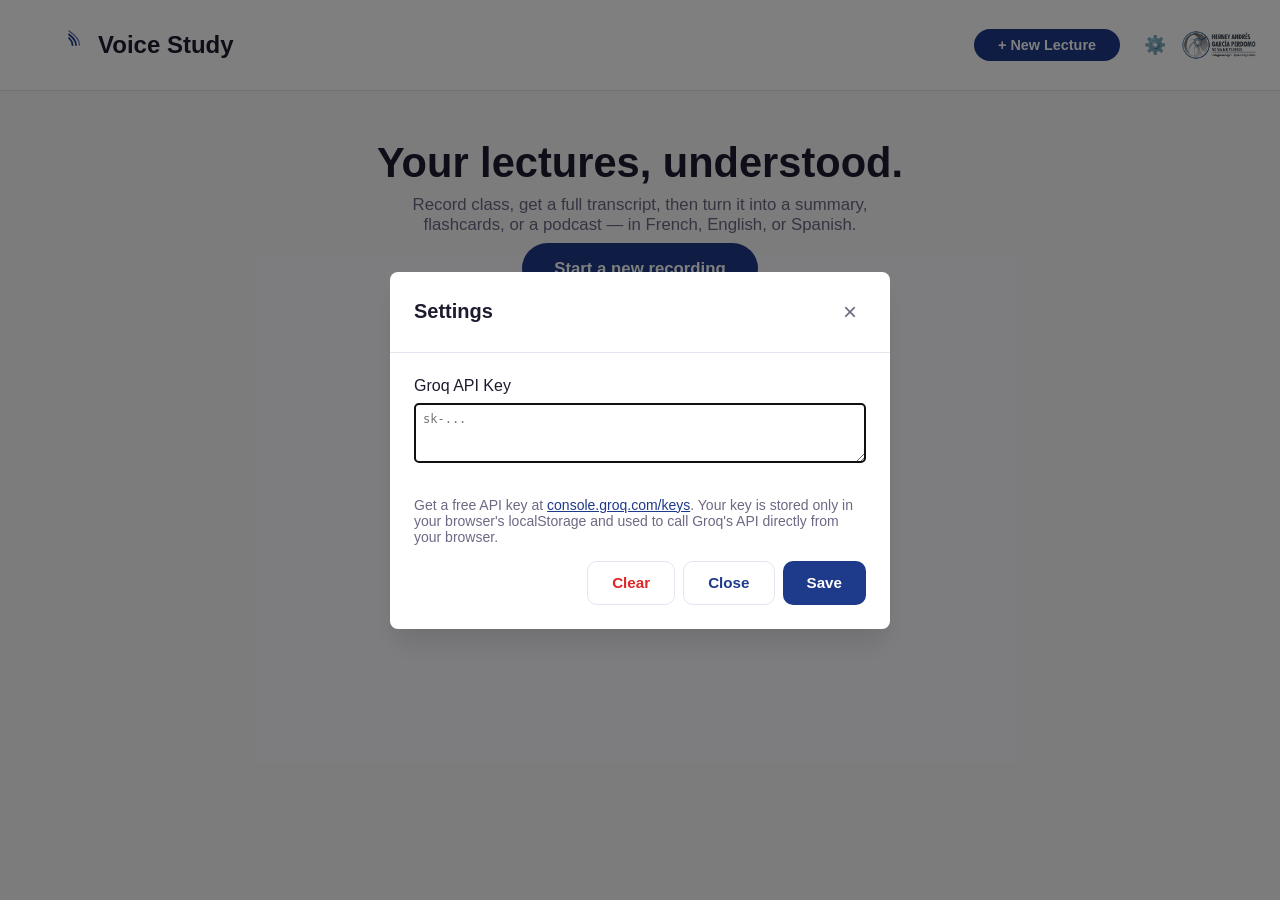
<file: index.html>
<!doctype html>
<html lang="en">
<head>
  <meta charset="utf-8" />
  <meta name="viewport" content="width=device-width, initial-scale=1, viewport-fit=cover" />
  <meta name="theme-color" content="#1e3a8a" />
  <meta name="apple-mobile-web-app-capable" content="yes" />
  <meta name="apple-mobile-web-app-title" content="Voice Study" />
  <meta name="apple-mobile-web-app-status-bar-style" content="black-translucent" />
  <title>Voice Study — Dashboard</title>
  <link rel="stylesheet" href="./css/style.css" />
  <link rel="manifest" href="./assets/manifest.json" />
  <link rel="icon" type="image/png" href="./assets/favicon.png" />
  <link rel="apple-touch-icon" href="./assets/icon-180.png" />
  <link rel="icon" type="image/png" sizes="192x192" href="./assets/icon-192.png" />
</head>
<body>
  <nav class="topnav">
    <a class="brand" href="./index.html">
      <svg class="brand-mark" viewBox="0 0 48 48" width="42" height="42">
        <path d="M 24 12 Q 32 18 32 24" stroke="currentColor" stroke-width="2" fill="none" stroke-linecap="round"/>
        <path d="M 24 8 Q 36 16 36 24" stroke="currentColor" stroke-width="1.5" fill="none" stroke-linecap="round" opacity="0.7"/>
        <path d="M 24 16 Q 28 20 28 24" stroke="currentColor" stroke-width="2" fill="none" stroke-linecap="round"/>
      </svg> Voice Study
    </a>
    <div class="nav-right">
      <a class="nav-cta" href="./record.html">+ New Lecture</a>
      <button class="nav-settings-btn" data-action="open-settings" title="Settings" style="background: none; border: none; font-size: 18px; cursor: pointer; padding: 0; margin-left: 16px;">⚙️</button>
      <img src="./img/herney.jpg" alt="Herney" class="nav-avatar" />
    </div>
  </nav>
  <main class="page">
    <section class="hero">
      <h1>Your lectures, understood.</h1>
      <p>Record class, get a full transcript, then turn it into a summary, flashcards, or a podcast — in French, English, or Spanish.</p>
      <a class="btn btn-primary btn-lg" href="./record.html">Start a new recording</a>
    </section>

    <section id="lecture-list" class="lecture-grid">
      <div class="loading-row">Loading lectures…</div>
    </section>

    <template id="empty-state-template">
      <div class="empty-state">
        <div class="empty-illustration">◎</div>
        <h2>No lectures yet</h2>
        <p>Hit "New Lecture" and start recording your next class.</p>
      </div>
    </template>

    <template id="lecture-card-template">
      <a class="lecture-card" href="#">
        <div class="lecture-card-top">
          <span class="status-badge"></span>
          <button class="delete-btn" title="Delete lecture" type="button">✕</button>
        </div>
        <h3 class="lecture-title"></h3>
        <p class="lecture-date"></p>
        <div class="artifact-icons">
          <span class="artifact-icon" data-key="transcript" title="Transcript">📝</span>
          <span class="artifact-icon" data-key="summary" title="Summary">✨</span>
          <span class="artifact-icon" data-key="flashcards" title="Flashcards">🗂️</span>
          <span class="artifact-icon" data-key="podcast" title="Podcast">🎙️</span>
        </div>
      </a>
    </template>
  </main>

  <script src="./js/idb.js"></script>
  <script src="./js/groq-client.js"></script>
  <script src="./js/api.js"></script>
  <script src="./js/settings.js"></script>
  <script src="./js/dashboard.js"></script>
  <script src="./js/sw-register.js"></script>
</body>
</html>
</file>
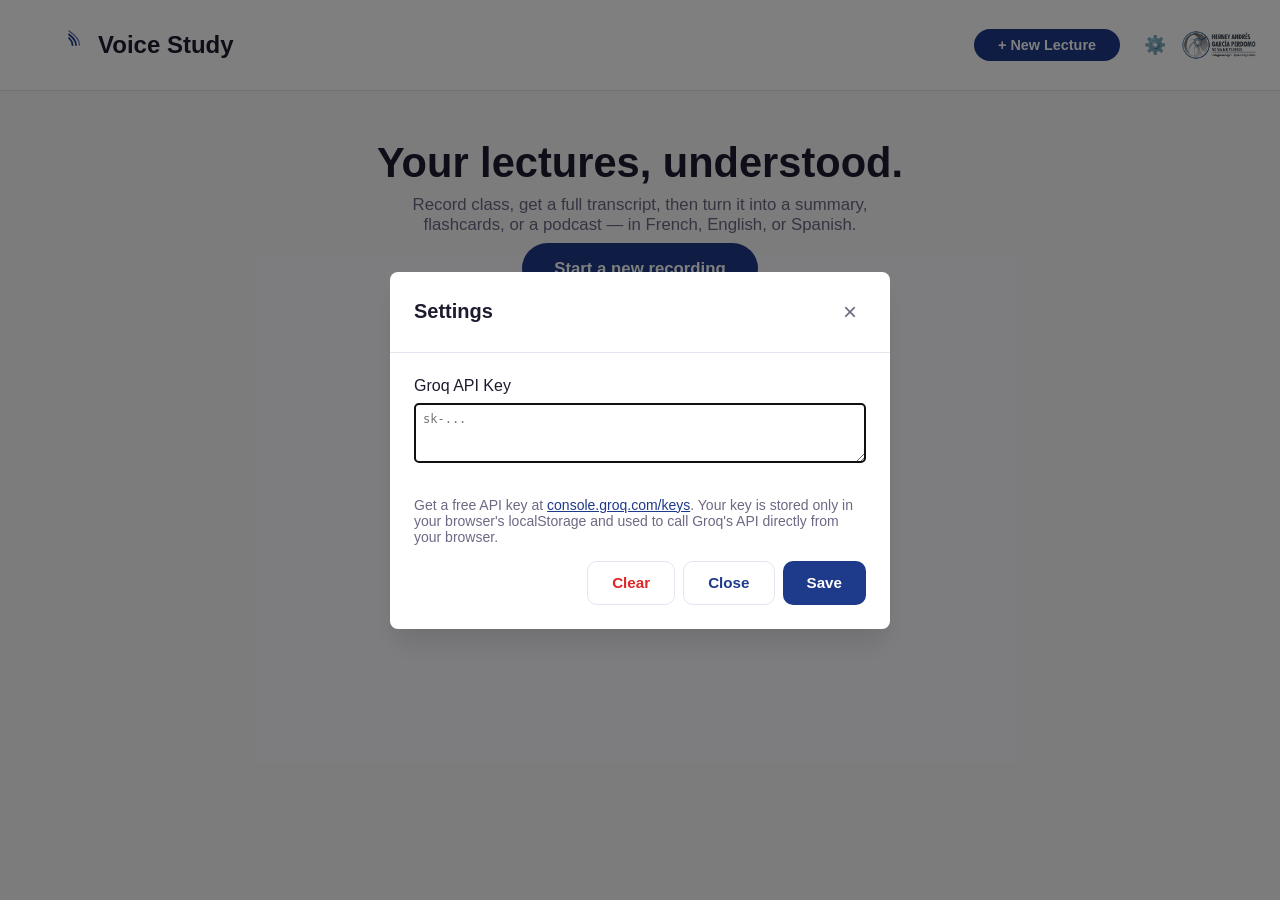
<file: lecture.html>
<!doctype html>
<html lang="en">
<head>
  <meta charset="utf-8" />
  <meta name="viewport" content="width=device-width, initial-scale=1, viewport-fit=cover" />
  <meta name="theme-color" content="#1e3a8a" />
  <meta name="apple-mobile-web-app-capable" content="yes" />
  <meta name="apple-mobile-web-app-title" content="Voice Study" />
  <meta name="apple-mobile-web-app-status-bar-style" content="black-translucent" />
  <title>Lecture — Voice Study</title>
  <link rel="stylesheet" href="./css/style.css" />
  <link rel="manifest" href="./assets/manifest.json" />
  <link rel="icon" type="image/png" href="./assets/favicon.png" />
  <link rel="apple-touch-icon" href="./assets/icon-180.png" />
  <link rel="icon" type="image/png" sizes="192x192" href="./assets/icon-192.png" />
</head>
<body>
  <nav class="topnav">
    <a class="brand" href="./index.html">
      <svg class="brand-mark" viewBox="0 0 48 48" width="42" height="42">
        <path d="M 24 12 Q 32 18 32 24" stroke="currentColor" stroke-width="2" fill="none" stroke-linecap="round"/>
        <path d="M 24 8 Q 36 16 36 24" stroke="currentColor" stroke-width="1.5" fill="none" stroke-linecap="round" opacity="0.7"/>
        <path d="M 24 16 Q 28 20 28 24" stroke="currentColor" stroke-width="2" fill="none" stroke-linecap="round"/>
      </svg> Voice Study
    </a>
    <div class="nav-right">
      <a class="nav-cta" href="./record.html">+ New Lecture</a>
      <button class="nav-settings-btn" data-action="open-settings" title="Settings" style="background: none; border: none; font-size: 18px; cursor: pointer; padding: 0; margin-left: 16px;">⚙️</button>
      <img src="./img/herney.jpg" alt="Herney" class="nav-avatar" />
    </div>
  </nav>
  <main class="page">
    <section class="lecture-detail">
      <header class="detail-header">
        <input id="detail-title" class="detail-title-input" type="text" value="" />
        <p id="detail-meta" class="detail-meta"></p>
      </header>

      <div class="tab-bar" role="tablist">
        <button class="tab-btn active" data-tab="transcript" type="button">Transcript</button>
        <button class="tab-btn" data-tab="summary" type="button">Summary</button>
        <button class="tab-btn" data-tab="flashcards" type="button">Flashcards</button>
        <button class="tab-btn" data-tab="podcast" type="button">Podcast</button>
        <span class="tab-underline"></span>
      </div>

      <div class="tab-panel" data-panel="transcript">
        <div class="panel-actions">
          <button id="copy-transcript-btn" class="btn btn-ghost" type="button">Copy transcript</button>
        </div>
        <textarea id="transcript-text" class="transcript-text" placeholder="No transcript recorded yet."></textarea>
      </div>

      <div class="tab-panel" data-panel="summary" hidden>
        <div class="panel-actions">
          <button id="generate-summary-btn" class="btn btn-primary" type="button">Generate Summary</button>
        </div>
        <div id="summary-loading" class="loading-bar" hidden></div>
        <div id="summary-content" class="summary-content"></div>
      </div>

      <div class="tab-panel" data-panel="flashcards" hidden>
        <div class="panel-actions">
          <button id="generate-flashcards-btn" class="btn btn-primary" type="button">Generate Flashcards</button>
        </div>
        <div id="flashcards-loading" class="loading-bar" hidden></div>
        <div id="flashcards-deck" class="flashcards-deck"></div>
      </div>

      <div class="tab-panel" data-panel="podcast" hidden>
        <div class="panel-actions">
          <button id="generate-podcast-btn" class="btn btn-primary" type="button">Generate Podcast</button>
        </div>
        <div id="podcast-loading" class="loading-bar" hidden></div>
        <p id="podcast-progress-text" class="podcast-progress-text" style="font-size: 13px; color: var(--text-muted, #6f6884); margin: 8px 0; text-align: center;" hidden></p>
        <div id="podcast-content" class="podcast-content"></div>
      </div>
    </section>

    <template id="flashcard-template">
      <div class="flashcard">
        <div class="flashcard-inner">
          <div class="flashcard-face flashcard-front"></div>
          <div class="flashcard-face flashcard-back">
            <div class="flashcard-back-content">
              <div class="flashcard-answer"></div>
              <div class="flashcard-rating-row" hidden>
                <button class="flashcard-rating-btn flashcard-rating-forgot" data-rating="forgot" type="button">Forgot</button>
                <button class="flashcard-rating-btn flashcard-rating-struggling" data-rating="struggling" type="button">Struggling</button>
                <button class="flashcard-rating-btn flashcard-rating-know" data-rating="know" type="button">Know it</button>
              </div>
            </div>
          </div>
        </div>
      </div>
    </template>
  </main>

  <script src="./js/idb.js"></script>
  <script src="./js/groq-client.js"></script>
  <script src="./js/api.js"></script>
  <script src="./js/settings.js"></script>
  <script src="./js/lecture.js"></script>
  <script src="./js/sw-register.js"></script>
</body>
</html>
</file>
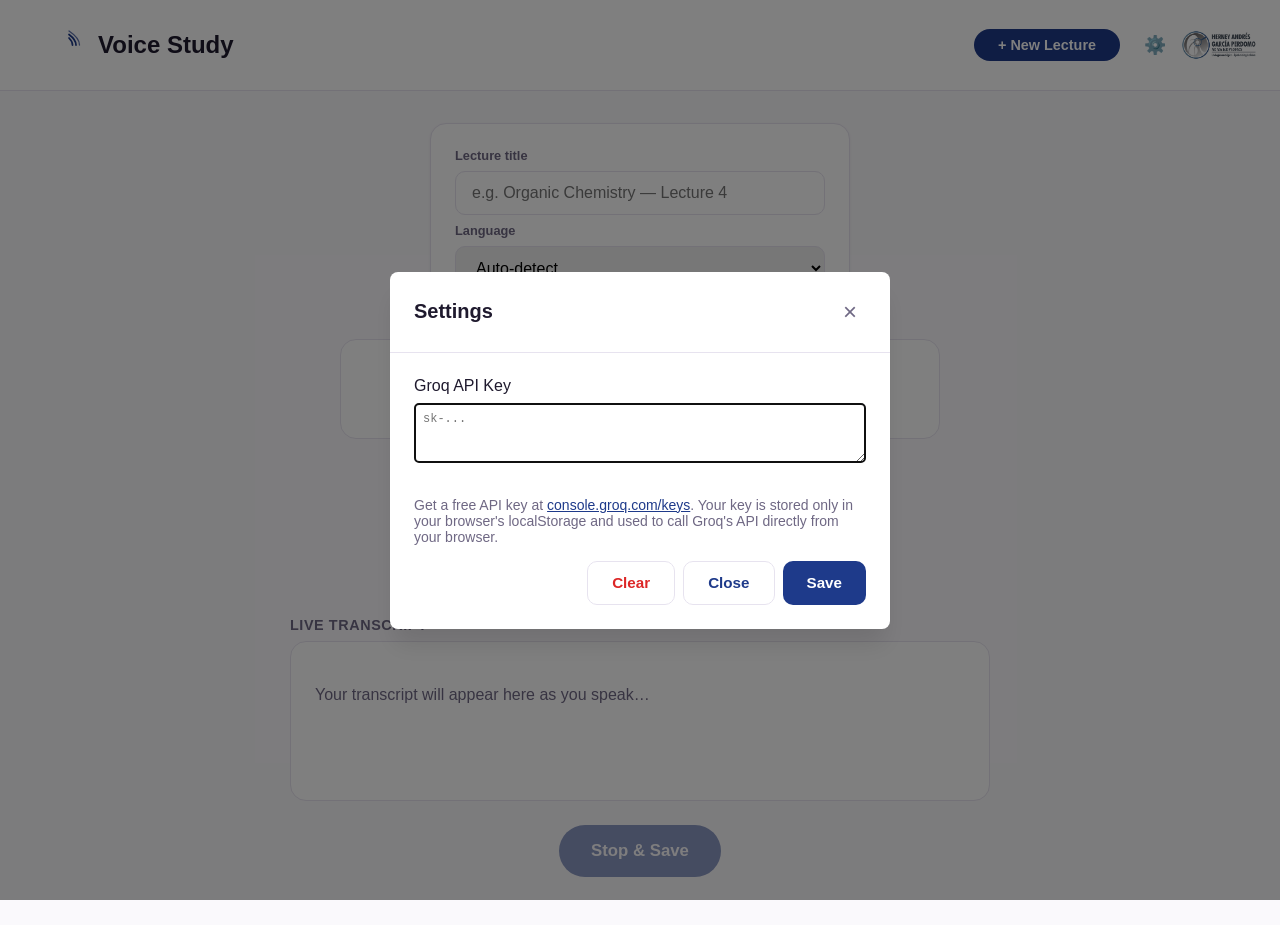
<file: record.html>
<!doctype html>
<html lang="en">
<head>
  <meta charset="utf-8" />
  <meta name="viewport" content="width=device-width, initial-scale=1, viewport-fit=cover" />
  <meta name="theme-color" content="#1e3a8a" />
  <meta name="apple-mobile-web-app-capable" content="yes" />
  <meta name="apple-mobile-web-app-title" content="Voice Study" />
  <meta name="apple-mobile-web-app-status-bar-style" content="black-translucent" />
  <title>Recording — Voice Study</title>
  <link rel="stylesheet" href="./css/style.css" />
  <link rel="manifest" href="./assets/manifest.json" />
  <link rel="icon" type="image/png" href="./assets/favicon.png" />
  <link rel="apple-touch-icon" href="./assets/icon-180.png" />
  <link rel="icon" type="image/png" sizes="192x192" href="./assets/icon-192.png" />
</head>
<body>
  <nav class="topnav">
    <a class="brand" href="./index.html">
      <svg class="brand-mark" viewBox="0 0 48 48" width="42" height="42">
        <path d="M 24 12 Q 32 18 32 24" stroke="currentColor" stroke-width="2" fill="none" stroke-linecap="round"/>
        <path d="M 24 8 Q 36 16 36 24" stroke="currentColor" stroke-width="1.5" fill="none" stroke-linecap="round" opacity="0.7"/>
        <path d="M 24 16 Q 28 20 28 24" stroke="currentColor" stroke-width="2" fill="none" stroke-linecap="round"/>
      </svg> Voice Study
    </a>
    <div class="nav-right">
      <a class="nav-cta" href="./record.html">+ New Lecture</a>
      <button class="nav-settings-btn" data-action="open-settings" title="Settings" style="background: none; border: none; font-size: 18px; cursor: pointer; padding: 0; margin-left: 16px;">⚙️</button>
      <img src="./img/herney.jpg" alt="Herney" class="nav-avatar" />
    </div>
  </nav>
  <main class="page">
    <section class="record-view">
      <div class="record-setup" id="record-setup">
        <label for="lecture-title">Lecture title</label>
        <input id="lecture-title" type="text" placeholder="e.g. Organic Chemistry — Lecture 4" />

        <label for="lecture-language">Language</label>
        <select id="lecture-language">
          <option value="auto">Auto-detect</option>
          <option value="en">English</option>
          <option value="fr">Français</option>
          <option value="es">Español</option>
        </select>
      </div>

      <div class="record-stage">
        <canvas id="waveform" class="waveform" width="600" height="120"></canvas>
        <button id="record-btn" class="record-btn" type="button" aria-label="Start recording">
          <span class="record-btn-inner"></span>
        </button>
        <div id="record-timer" class="record-timer">00:00</div>
        <div id="record-status" class="record-status">Tap to start recording</div>
      </div>

      <div class="transcript-live-panel">
        <h3>Live transcript</h3>
        <div id="live-transcript" class="live-transcript" aria-live="polite">
          <p class="transcript-placeholder">Your transcript will appear here as you speak…</p>
        </div>
      </div>

      <div class="record-actions">
        <button id="stop-save-btn" class="btn btn-primary btn-lg" type="button" disabled>Stop &amp; Save</button>
      </div>
    </section>
  </main>

  <script src="./js/idb.js"></script>
  <script src="./js/groq-client.js"></script>
  <script src="./js/api.js"></script>
  <script src="./js/settings.js"></script>
  <script src="./js/recorder.js"></script>
  <script src="./js/sw-register.js"></script>
</body>
</html>
</file>
<file: css/style.css>
:root {
  --bg: #faf9fc;
  --surface: #ffffff;
  --border: #e7e3ef;
  --text: #1f1a2e;
  --text-muted: #6f6884;
  --primary: #1e3a8a;
  --primary-dark: #142a63;
  --primary-tint: #e6ecf9;
  --accent: #ff8a5c;
  --success: #2fb380;
  --shadow-sm: 0 1px 3px rgba(31, 26, 46, 0.06);
  --shadow-md: 0 8px 24px rgba(31, 26, 46, 0.08);
  --radius: 16px;
  --radius-sm: 10px;
  --space-1: 4px;
  --space-2: 8px;
  --space-3: 16px;
  --space-4: 24px;
  --space-5: 32px;
  --space-6: 48px;
}

* { box-sizing: border-box; }

body {
  margin: 0;
  font-family: -apple-system, "Segoe UI", Roboto, Helvetica, Arial, sans-serif;
  background: var(--bg);
  color: var(--text);
  -webkit-font-smoothing: antialiased;
}

.topnav {
  display: flex;
  align-items: center;
  justify-content: space-between;
  padding: 0px var(--space-3) 0px var(--space-6);
  background: var(--surface);
  border-bottom: 1px solid var(--border);
  position: sticky;
  top: 0;
  z-index: 10;
}

.brand {
  font-weight: 700;
  font-size: 1.5rem;
  color: var(--text);
  text-decoration: none;
  display: flex;
  align-items: center;
  gap: var(--space-2);
}

.brand-mark { color: var(--primary); display: flex; align-items: center; flex-shrink: 0; }

.nav-cta {
  background: var(--primary);
  color: #fff;
  padding: var(--space-2) var(--space-4);
  border-radius: 999px;
  text-decoration: none;
  font-weight: 600;
  font-size: 0.9rem;
  transition: transform 0.15s ease, box-shadow 0.15s ease, background 0.15s ease;
}
.nav-cta:hover { background: var(--primary-dark); transform: translateY(-1px); box-shadow: var(--shadow-sm); }

.nav-right { display: flex; align-items: center; gap: var(--space-2); }
.nav-avatar {
  height: 90px;
  width: auto;
  max-width: 140px;
  border-radius: 4px;
  object-fit: cover;
  border: none;
}

.page {
  max-width: 960px;
  margin: 0 auto;
  padding: var(--space-5) var(--space-4) var(--space-6);
}

/* Buttons */
.btn {
  border: none;
  border-radius: var(--radius-sm);
  padding: var(--space-2) var(--space-4);
  font-size: 0.95rem;
  font-weight: 600;
  cursor: pointer;
  transition: transform 0.15s ease, box-shadow 0.15s ease, background 0.15s ease, opacity 0.15s ease;
  min-height: 44px;
}
.btn:disabled { opacity: 0.5; cursor: not-allowed; }
.btn-primary { background: var(--primary); color: #fff; }
.btn-primary:hover:not(:disabled) { background: var(--primary-dark); transform: translateY(-1px); box-shadow: var(--shadow-sm); }
.btn-ghost { background: transparent; color: var(--primary); border: 1px solid var(--border); }
.btn-ghost:hover { background: var(--primary-tint); }
.btn-lg { padding: var(--space-3) var(--space-5); font-size: 1.05rem; border-radius: 999px; }

/* Hero */
.hero {
  text-align: center;
  padding: var(--space-3) var(--space-3);
}
.hero h1 { font-size: clamp(1.8rem, 4vw, 2.6rem); margin: 0 0 var(--space-2); }
.hero p { color: var(--text-muted); max-width: 480px; margin: 0 auto var(--space-4); font-size: 1.05rem; }

/* Lecture grid */
.lecture-grid {
  display: grid;
  grid-template-columns: repeat(auto-fill, minmax(240px, 1fr));
  gap: var(--space-4);
}
.loading-row { color: var(--text-muted); padding: var(--space-4) 0; }

.lecture-card {
  background: var(--surface);
  border: 1px solid var(--border);
  border-radius: var(--radius);
  padding: var(--space-4);
  text-decoration: none;
  color: var(--text);
  box-shadow: var(--shadow-sm);
  transition: transform 0.15s ease, box-shadow 0.15s ease;
  display: block;
}
.lecture-card:hover { transform: translateY(-3px); box-shadow: var(--shadow-md); }

.lecture-card-top { display: flex; justify-content: space-between; align-items: center; margin-bottom: var(--space-2); }
.status-badge {
  font-size: 0.72rem;
  font-weight: 700;
  text-transform: uppercase;
  letter-spacing: 0.04em;
  padding: 2px 10px;
  border-radius: 999px;
  background: var(--primary-tint);
  color: var(--primary-dark);
}
.status-badge.recording { background: #ffe9df; color: var(--accent); }

.delete-btn {
  background: none;
  border: none;
  color: var(--text-muted);
  cursor: pointer;
  font-size: 0.9rem;
  min-height: 32px;
  min-width: 32px;
  border-radius: 50%;
}
.delete-btn:hover { background: #fbe6e6; color: #d3413f; }

.lecture-title { margin: 0 0 var(--space-1); font-size: 1.05rem; }
.lecture-date { margin: 0 0 var(--space-3); color: var(--text-muted); font-size: 0.85rem; }
.artifact-icons { display: flex; gap: var(--space-2); font-size: 1.1rem; }
.artifact-icon { opacity: 0.2; filter: grayscale(1); transition: opacity 0.15s ease, filter 0.15s ease; }
.artifact-icon.active { opacity: 1; filter: none; }

.empty-state { text-align: center; padding: var(--space-6) var(--space-3); grid-column: 1 / -1; color: var(--text-muted); }
.empty-illustration { font-size: 3rem; color: var(--primary); margin-bottom: var(--space-2); }
.empty-state h2 { color: var(--text); margin: 0 0 var(--space-1); }

/* Recording view */
.record-view { display: flex; flex-direction: column; align-items: center; gap: var(--space-4); }
.record-setup {
  width: 100%;
  max-width: 420px;
  background: var(--surface);
  border: 1px solid var(--border);
  border-radius: var(--radius);
  padding: var(--space-4);
  display: flex;
  flex-direction: column;
  gap: var(--space-2);
  box-shadow: var(--shadow-sm);
}
.record-setup label { font-size: 0.8rem; font-weight: 600; color: var(--text-muted); }
.record-setup input, .record-setup select {
  padding: var(--space-2) var(--space-3);
  border-radius: var(--radius-sm);
  border: 1px solid var(--border);
  font-size: 1rem;
  min-height: 44px;
}

.record-stage { display: flex; flex-direction: column; align-items: center; gap: var(--space-2); width: 100%; }
.waveform { width: 100%; max-width: 600px; height: 100px; background: var(--surface); border-radius: var(--radius); border: 1px solid var(--border); }

.record-btn {
  width: 88px;
  height: 88px;
  border-radius: 50%;
  border: none;
  background: var(--primary);
  cursor: pointer;
  display: flex;
  align-items: center;
  justify-content: center;
  box-shadow: 0 0 0 0 rgba(30, 58, 138, 0.4);
  transition: background 0.2s ease, transform 0.15s ease;
}
.record-btn:hover { transform: scale(1.04); }
.record-btn-inner { width: 28px; height: 28px; border-radius: 6px; background: #fff; transition: border-radius 0.2s ease; }
.record-btn.recording {
  background: var(--accent);
  animation: pulse 1.6s infinite;
}
.record-btn.recording .record-btn-inner { border-radius: 6px; }
@keyframes pulse {
  0% { box-shadow: 0 0 0 0 rgba(255, 138, 92, 0.45); }
  70% { box-shadow: 0 0 0 22px rgba(255, 138, 92, 0); }
  100% { box-shadow: 0 0 0 0 rgba(255, 138, 92, 0); }
}

.record-timer { font-variant-numeric: tabular-nums; font-size: 1.4rem; font-weight: 700; }
.record-status { color: var(--text-muted); font-size: 0.9rem; }

.transcript-live-panel { width: 100%; max-width: 700px; }
.transcript-live-panel h3 { margin: 0 0 var(--space-2); font-size: 0.9rem; text-transform: uppercase; letter-spacing: 0.04em; color: var(--text-muted); }
.live-transcript {
  background: var(--surface);
  border: 1px solid var(--border);
  border-radius: var(--radius);
  padding: var(--space-4);
  min-height: 160px;
  max-height: 320px;
  overflow-y: auto;
  line-height: 1.6;
}
.transcript-placeholder { color: var(--text-muted); }
.transcript-chunk { animation: fadein 0.4s ease; }
@keyframes fadein { from { opacity: 0; transform: translateY(4px); } to { opacity: 1; transform: translateY(0); } }

.record-actions { position: sticky; bottom: var(--space-3); }

/* Lecture detail */
.detail-header { margin-bottom: var(--space-4); }
.detail-title-input {
  font-size: 1.6rem;
  font-weight: 700;
  border: none;
  background: transparent;
  width: 100%;
  padding: var(--space-1) 0;
  color: var(--text);
}
.detail-title-input:focus { outline: none; border-bottom: 2px solid var(--primary); }
.detail-meta { color: var(--text-muted); margin: 0; font-size: 0.9rem; }

.tab-bar { display: flex; gap: var(--space-4); border-bottom: 1px solid var(--border); margin-bottom: var(--space-4); position: relative; }
.tab-btn {
  background: none;
  border: none;
  padding: var(--space-2) var(--space-1) var(--space-3);
  font-size: 0.95rem;
  font-weight: 600;
  color: var(--text-muted);
  cursor: pointer;
  position: relative;
  min-height: 44px;
}
.tab-btn.active { color: var(--primary); }
.tab-btn.active::after {
  content: "";
  position: absolute;
  left: 0; right: 0; bottom: -1px;
  height: 2px;
  background: var(--primary);
  border-radius: 2px;
  transition: all 0.2s ease;
}

.panel-actions { margin-bottom: var(--space-3); }
.transcript-text {
  display: block;
  width: 100%;
  white-space: pre-wrap;
  line-height: 1.6;
  background: var(--surface);
  border: 1px solid var(--border);
  border-radius: var(--radius);
  padding: var(--space-4);
  font-family: inherit;
  font-size: 0.9rem;
  color: var(--text);
  height: 400px;
  resize: none;
  overflow-y: auto;
  transition: border-color 0.15s ease;
  box-sizing: border-box;
}
.transcript-text:focus {
  outline: none;
  border-color: var(--primary);
}

.loading-bar {
  height: 4px;
  border-radius: 2px;
  margin-bottom: var(--space-3);
  background: linear-gradient(90deg, var(--primary-tint), var(--primary), var(--primary-tint));
  background-size: 200% 100%;
  animation: shimmer 1.2s linear infinite;
}
@keyframes shimmer { 0% { background-position: 200% 0; } 100% { background-position: -200% 0; } }

.summary-content { background: var(--surface); border: 1px solid var(--border); border-radius: var(--radius); padding: var(--space-4); line-height: 1.7; }
.summary-content h2 { font-size: 1.1rem; color: var(--primary-dark); margin-top: var(--space-4); }
.summary-content h3 { font-size: 1rem; color: var(--primary-dark); margin-top: var(--space-3); margin-bottom: var(--space-2); }
.summary-content ul { padding-left: 1.2em; }

.flashcards-deck { display: flex; flex-direction: column; align-items: center; gap: var(--space-3); }
.flashcard { width: 100%; max-width: 500px; height: 280px; perspective: 1200px; touch-action: pan-y; }
.flashcard-inner {
  position: relative;
  width: 100%; height: 100%;
  transform-style: preserve-3d;
  transition: transform 0.5s cubic-bezier(0.2, 0.8, 0.2, 1);
  cursor: pointer;
}
.flashcard.flipped .flashcard-inner { transform: rotateY(180deg); }
.flashcard-face {
  position: absolute; inset: 0;
  backface-visibility: hidden;
  border-radius: var(--radius);
  border: 1px solid var(--border);
  display: flex;
  align-items: center;
  justify-content: center;
  text-align: center;
  padding: var(--space-4);
  font-size: 1.05rem;
  line-height: 1.6;
  box-shadow: var(--shadow-sm);
}
.flashcard-front { background: var(--surface); }
.flashcard-back {
  background: var(--primary-tint);
  transform: rotateY(180deg);
  padding: 0;
}
.flashcard-back-content {
  position: absolute;
  inset: 0;
  display: flex;
  flex-direction: column;
  align-items: center;
  justify-content: center;
  padding: var(--space-4);
  gap: var(--space-3);
}
.flashcard-answer {
  flex: 1;
  display: flex;
  align-items: center;
  justify-content: center;
  width: 100%;
  text-align: center;
}
.flashcard-rating-row {
  display: flex;
  gap: var(--space-2);
  justify-content: center;
  width: 100%;
  flex-wrap: wrap;
}
.flashcard-rating-btn {
  background: #fff;
  border: 1px solid var(--border);
  border-radius: var(--radius-sm);
  padding: var(--space-2) var(--space-3);
  font-size: 0.85rem;
  font-weight: 600;
  cursor: pointer;
  transition: background 0.15s ease, border-color 0.15s ease;
  min-height: 36px;
}
.flashcard-rating-btn:disabled { cursor: default; opacity: 0.5; }
.flashcard-rating-forgot {
  border-color: #d3413f;
  color: #d3413f;
}
.flashcard-rating-forgot:hover { background: #fbe6e6; }
.flashcard-rating-forgot:active,
.flashcard-rating-forgot.selected { background: #d3413f; color: #fff; opacity: 1; }
.flashcard-rating-struggling {
  border-color: var(--accent);
  color: var(--accent);
}
.flashcard-rating-struggling:hover { background: #ffe9df; }
.flashcard-rating-struggling:active,
.flashcard-rating-struggling.selected { background: var(--accent); color: #fff; opacity: 1; }
.flashcard-rating-know {
  border-color: var(--success);
  color: var(--success);
}
.flashcard-rating-know:hover { background: #e6f9f0; }
.flashcard-rating-know:active,
.flashcard-rating-know.selected { background: var(--success); color: #fff; opacity: 1; }
.flashcard-nav { display: flex; align-items: center; gap: var(--space-3); }
.flashcard-counter { color: var(--text-muted); font-size: 0.9rem; }

.podcast-content { background: var(--surface); border: 1px solid var(--border); border-radius: var(--radius); padding: var(--space-4); }
.podcast-content audio { width: 100%; margin-bottom: var(--space-3); }
.podcast-script { line-height: 1.7; }
.podcast-line { margin-bottom: var(--space-2); }
.podcast-speaker { font-weight: 700; color: var(--primary-dark); margin-right: var(--space-1); }
.podcast-audio-unavailable { color: var(--text-muted); font-style: italic; margin-bottom: var(--space-3); }

.error-toast {
  position: fixed;
  bottom: var(--space-4);
  left: 50%;
  transform: translateX(-50%);
  background: #d3413f;
  color: #fff;
  padding: var(--space-2) var(--space-4);
  border-radius: var(--radius-sm);
  box-shadow: var(--shadow-md);
  z-index: 100;
}

@media (max-width: 640px) {
  .page { padding: var(--space-4) var(--space-3) var(--space-6); }
  .topnav { padding: var(--space-2) var(--space-3); }
  .tab-bar { gap: var(--space-2); overflow-x: auto; }
  .record-actions { position: fixed; left: 0; right: 0; bottom: 0; padding: var(--space-3); background: linear-gradient(180deg, transparent, var(--bg) 30%); }
  .record-actions .btn { width: 100%; }
}
</file>
